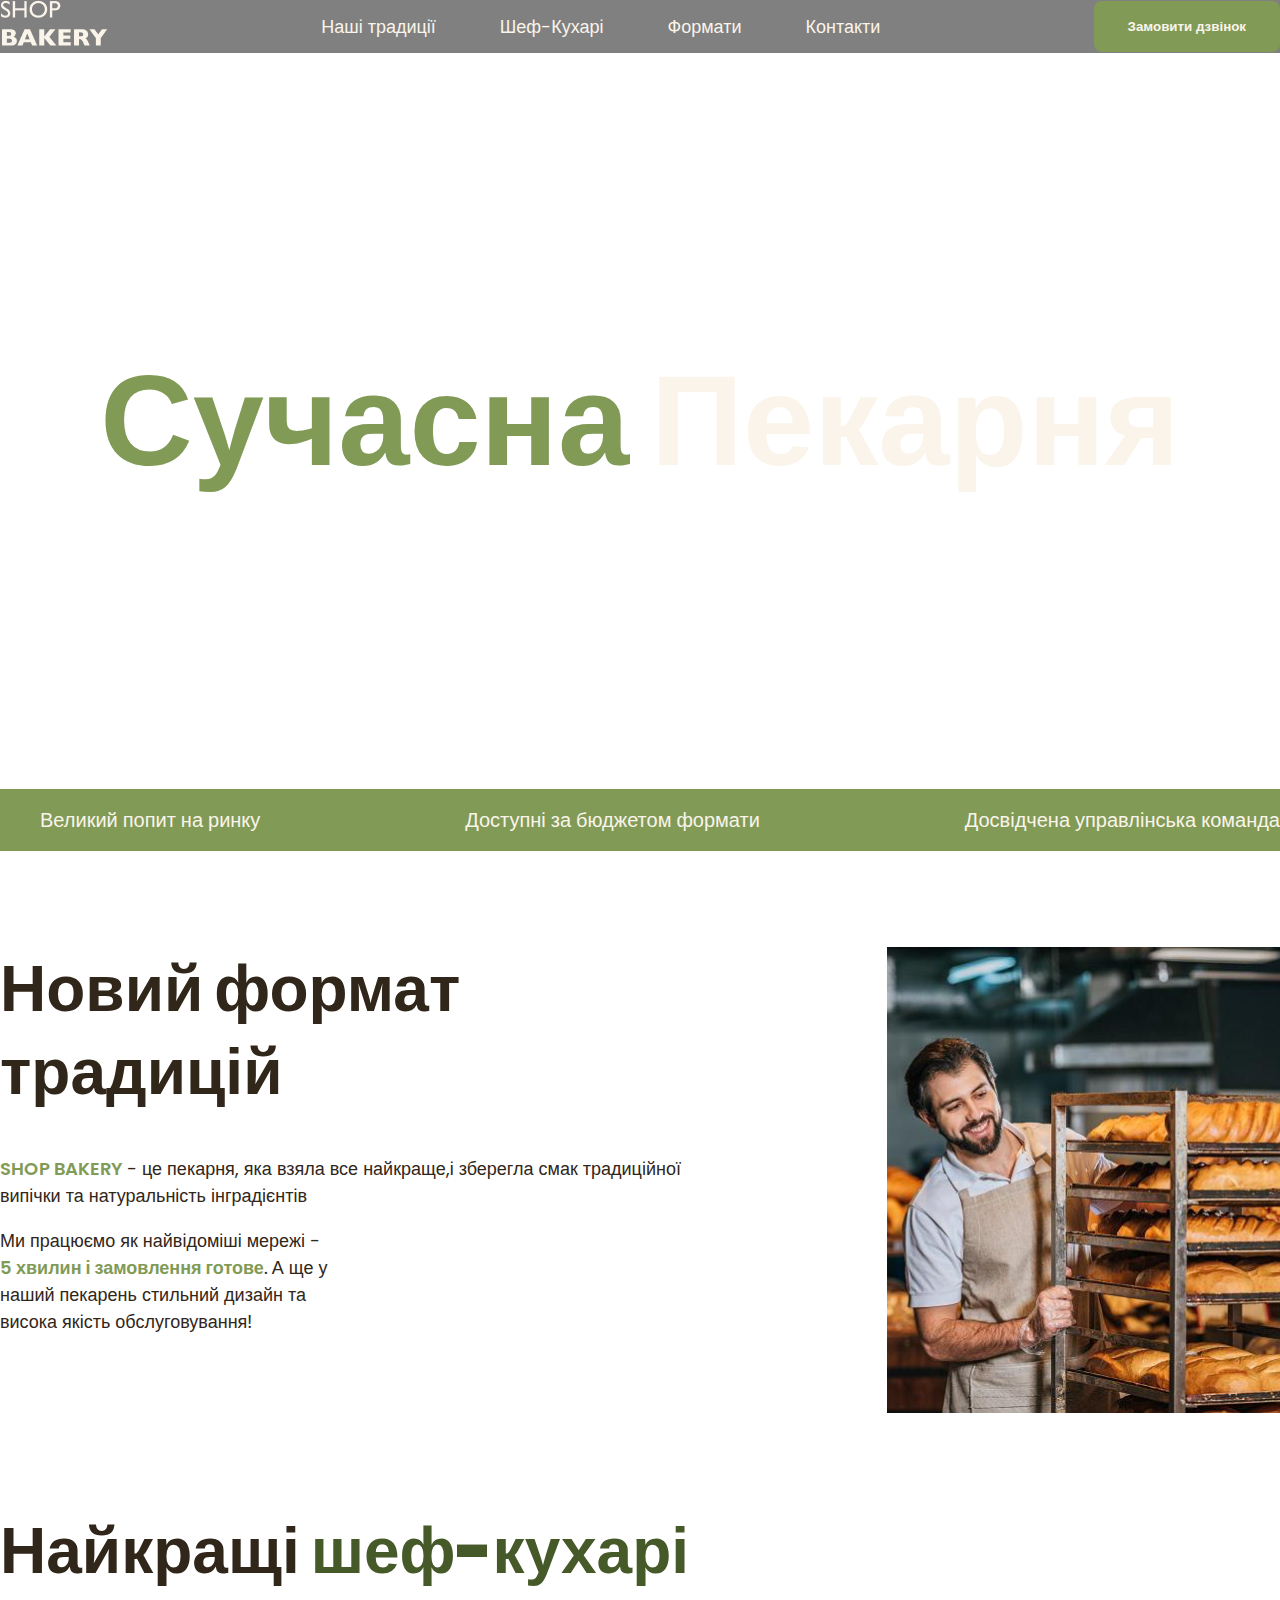
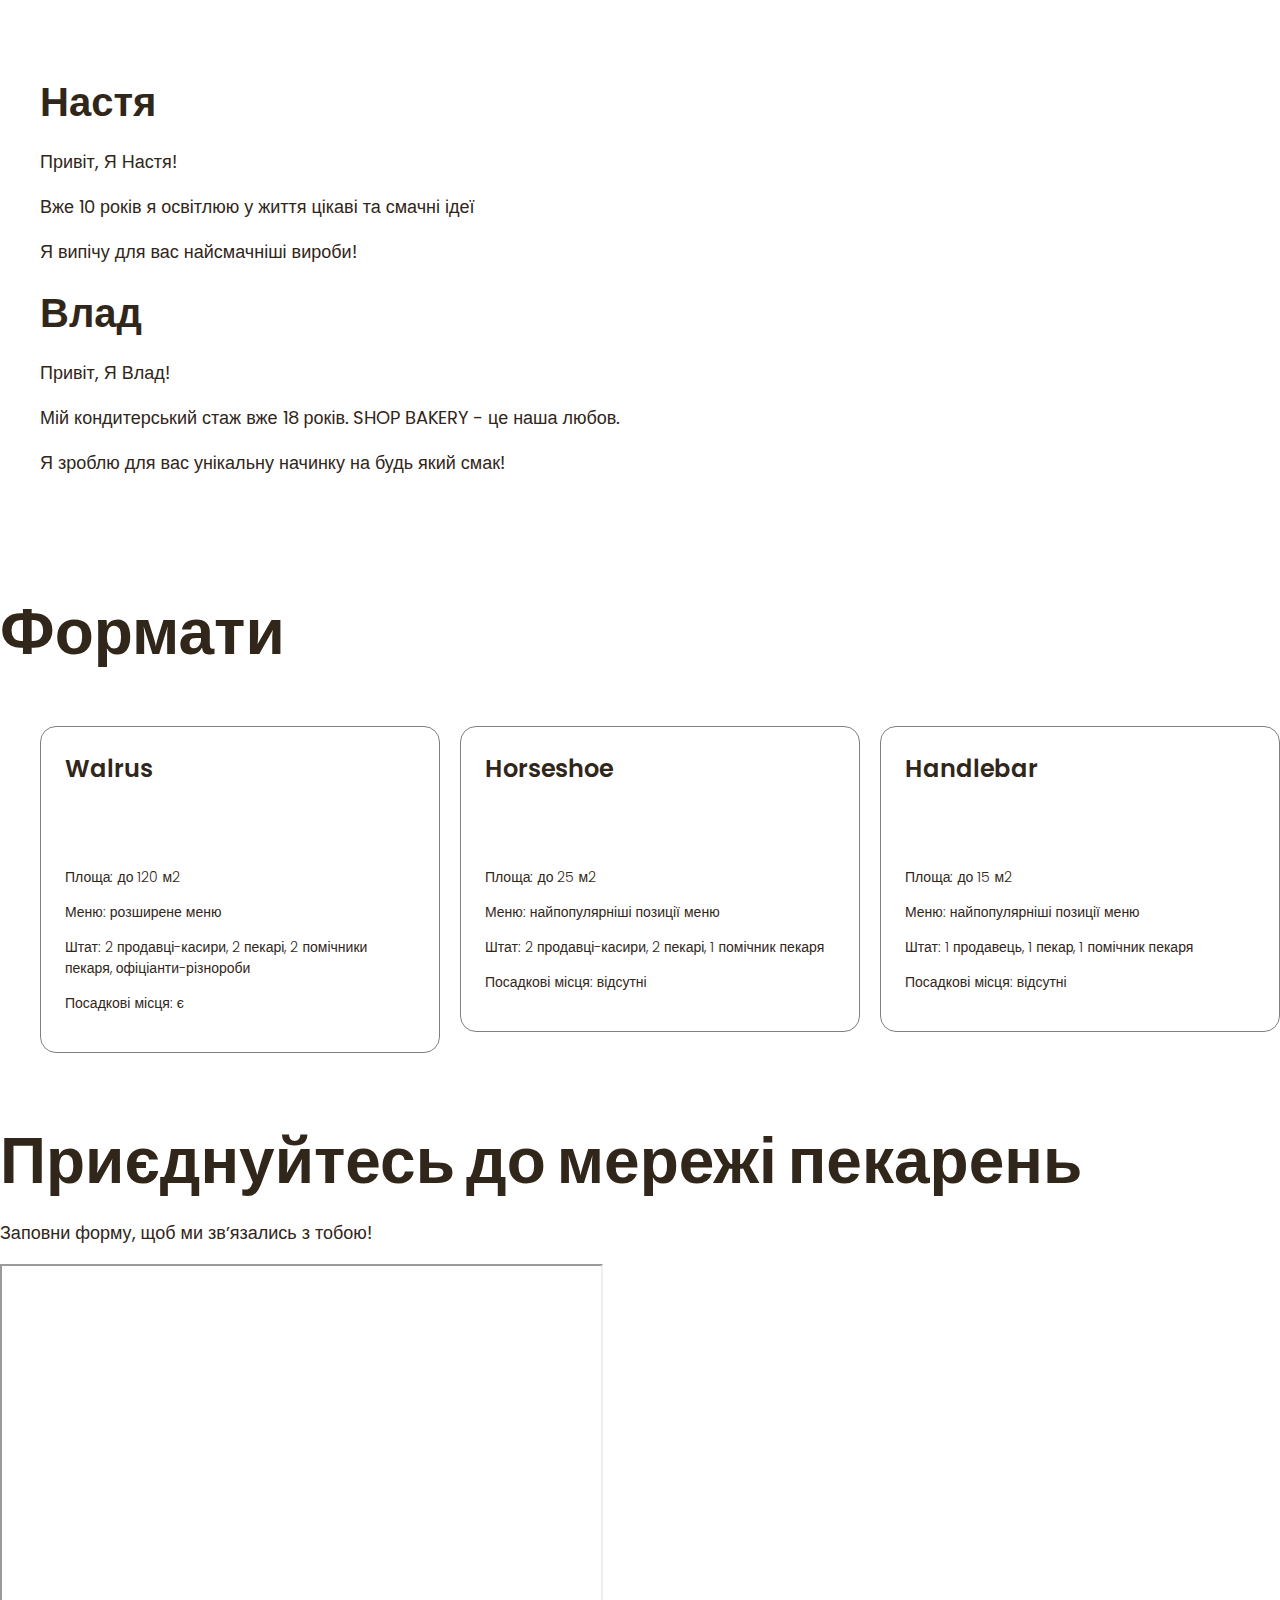
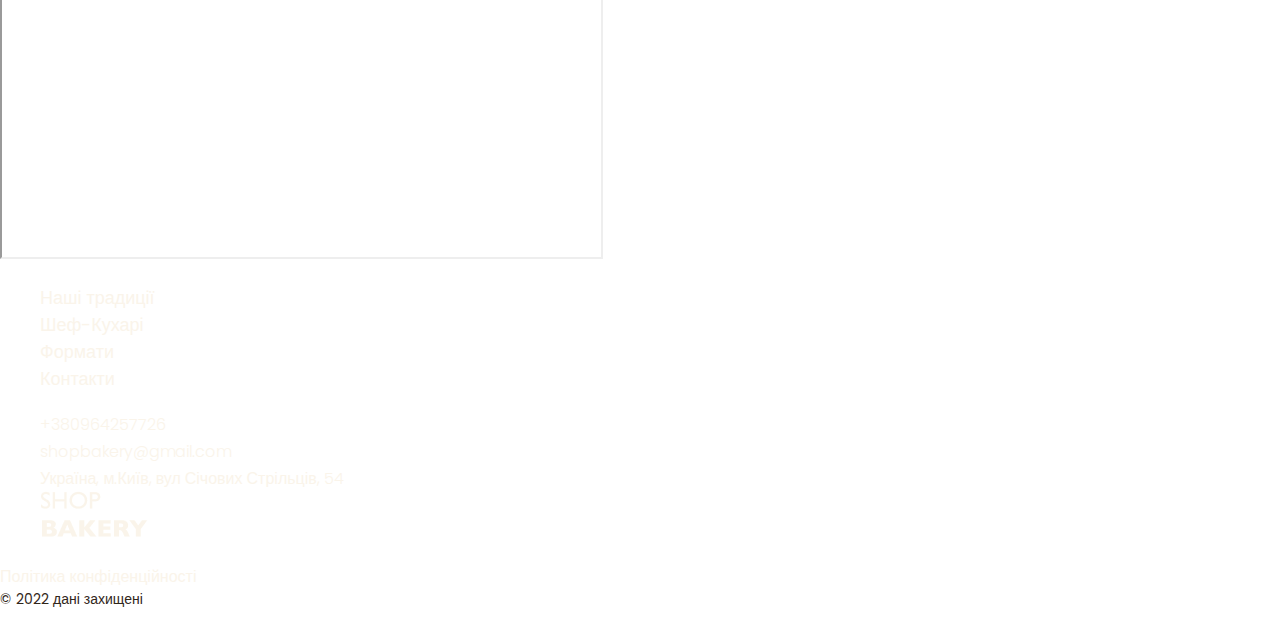
<file: genius/index.html>
<!DOCTYPE html>
<html lang="uk">
  <head>
    <meta charset="UTF-8" />
    <meta name="viewport" content="width=device-width, initial-scale=1.0" />
    <title>Сучасна Пекарня</title>
    <!-- fonts -->
    <!-- <link rel="preconnect" href="https://fonts.googleapis.com">
	<link rel="preconnect" href="https://fonts.gstatic.com" crossorigin>
	<link href="https://fonts.googleapis.com/css2?family=Poppins:wght@300;400;600;900&display=swap" rel="stylesheet"> -->
    <!-- styles -->
    <link rel="stylesheet" href="./css/style.css" />
  </head>
  <body>
    <header class="header">
      <div class="container">
        <div class="header-container">
          <nav class="header-nav">
            <a href="./index.html">
              <img src="./images/logo.png" alt="Логотип сучасної пекарні" />
            </a>
            <ul class="header-menu">
              <li>
                <a class="link" href="#traditions-section">Наші традиції</a>
              </li>
              <li><a class="link" href="#chef-section">Шеф-Кухарі</a></li>
              <li><a class="link" href="#format-section">Формати</a></li>
              <li><a class="link" href="#contacts-section">Контакти</a></li>
            </ul>
          </nav>
          <button type="button" class="button">Замовити дзвінок</button>
        </div>
      </div>
    </header>
    <main>
      <section class="hero-section">
        <div class="container">
          <h1 class="hero-title">
            <span class="accent">Сучасна</span> Пекарня
          </h1>
        </div>
      </section>
      <section class="advantages-section">
        <div class="container">
          <h2 class="hidden">Наші Переваги</h2>
          <ul class="advantages-list">
            <li class="advantages-item">Великий попит на ринку</li>
            <li class="advantages-item">Доступні за бюджетом формати</li>
            <li class="advantages-item">Досвідчена управлінська команда</li>
          </ul>
        </div>
      </section>
      <section class="traditions-section section" id="traditions-section">
        <div class="container">
          <div class="traditions-container">
            <div class="traditions-content">
              <h2 class="traditions-title section-title">
                Новий формат традицій
              </h2>
              <p class="traditions-text">
                <span class="brand uppercase">shop bakery</span> - це пекарня,
                яка взяла все найкраще,і зберегла смак традиційної випічки та
                натуральність інградієнтів
              </p>
              <p class="traditions-text limited">
                Ми працюємо як найвідоміші мережі -
                <span class="brand">5 хвилин і замовлення готове</span>. А ще у
                наший пекарень стильний дизайн та висока якість обслуговування!
              </p>
            </div>
            <img
              src="./images/bakerman.jpg"
              alt="Чоловік пекар дивиться на батони із посмішкою"
            />
          </div>
        </div>
      </section>
      <section class="section" id="chef-section">
        <div class="container">
          <h2 class="chefs-title section-title">
            Найкращі <span class="accent">шеф-кухарі</span>
          </h2>
          <ul>
            <li>
              <article>
                <h3 class="chef-title">Настя</h3>
                <p>Привіт, Я Настя!</p>
                <p>Вже 10 років я освітлюю у життя цікаві та смачні ідеї</p>
                <p>Я випічу для вас найсмачніші вироби!</p>
              </article>
            </li>
            <li>
              <article>
                <h3 class="chef-title">Влад</h3>
                <p>Привіт, Я Влад!</p>
                <p>
                  Мій кондитерський стаж вже 18 років. SHOP BAKERY - це наша
                  любов.
                </p>
                <p>Я зроблю для вас унікальну начинку на будь який смак!</p>
              </article>
            </li>
          </ul>
        </div>
      </section>
      <section class="section" id="format-section">
        <div class="container">
          <h2 class="formats-title section-title">Формати</h2>
          <ul class="formats-list">
            <li class="format-items">
              <article class="format-card">
                <h3 class="format-title" lang="en">Walrus</h3>
                <div class="format-text">
                  <p>Площа: до 120 м2</p>
                  <p>Меню: розширене меню</p>
                  <p>
                    Штат: 2 продавці-касири, 2 пекарі, 2 помічники пекаря,
                    офіціанти-різнороби
                  </p>
                  <p>Посадкові місця: є</p>
                </div>
              </article>
            </li>
            <li class="format-items">
              <article class="format-card">
                <h3 class="format-title" lang="en">Horseshoe</h3>
                <div class="format-text">
                  <p>Площа: до 25 м2</p>
                  <p>Меню: найпопулярніші позиції меню</p>
                  <p>Штат: 2 продавці-касири, 2 пекарі, 1 помічник пекаря</p>
                  <p>Посадкові місця: відсутні</p>
                </div>
              </article>
            </li>
            <li class="format-items">
              <article class="format-card">
                <h3 class="format-title" lang="en">Handlebar</h3>
                <div class="format-text">
                  <p>Площа: до 15 м2</p>
                  <p>Меню: найпопулярніші позиції меню</p>
                  <p>Штат: 1 продавець, 1 пекар, 1 помічник пекаря</p>
                  <p>Посадкові місця: відсутні</p>
                </div>
              </article>
            </li>
          </ul>
        </div>
      </section>
      <section id="contacts-section">
        <div class="container">
          <h2 class="contacts-title section-title">
            Приєднуйтесь до мережі пекарень
          </h2>
          <p>Заповни форму, щоб ми звʼязались з тобою!</p>
          <iframe
            src="https://www.google.com/maps/embed?pb=!1m18!1m12!1m3!1d2540.1640531314047!2d30.491233500000003!3d50.4566697!2m3!1f0!2f0!3f0!3m2!1i1024!2i768!4f13.1!3m3!1m2!1s0x40d4ce637bfe1717%3A0x5370c2254ad1b952!2z0YPQuy4g0KHQtdGH0LXQstGL0YUg0KHRgtGA0LXQu9GM0YbQvtCyLCA1NCwg0JrQuNC10LIsINCj0LrRgNCw0LjQvdCwLCAwMjAwMA!5e0!3m2!1sru!2sru!4v1700242922458!5m2!1sru!2sru"
            width="603"
            height="595"
            allowfullscreen=""
            loading="lazy"
            referrerpolicy="no-referrer-when-downgrade"
          >
          </iframe>
        </div>
      </section>
    </main>
    <footer>
      <div class="container">
        <nav>
          <a href="#">
            <!-- logo -->
          </a>
          <ul>
            <li><a class="link" href="#">Наші традиції</a></li>
            <li><a class="link" href="#">Шеф-Кухарі</a></li>
            <li><a class="link" href="#">Формати</a></li>
            <li><a class="link" href="#">Контакти</a></li>
          </ul>
        </nav>
        <address>
          <ul>
            <li>
              <a class="address-link" href="tel:+38096425772">+380964257726</a>
            </li>
            <li>
              <a class="address-link" href="mailto:shopbakery@gmail.com"
                >shopbakery@gmail.com</a
              >
            </li>
            <li>
              <a
                class="address-link"
                href="https://maps.app.goo.gl/KGZe3xbd6ZkTj54U8"
                target="_blank"
                >Україна, м.Київ, вул Січових Стрільців, 54</a
              >
            </li>
            <li>
              <a href="#">
                <img src="./images/logo.png" alt="Логотип сучасної пекарні" />
              </a>
            </li>
            <li>
              <a href="#">
                <!-- инста лого -->
              </a>
            </li>
          </ul>
          <a class="address-link" href="#" target="_blank"
            >Політика конфіденційності</a
          >
          <p class="address-copyright">&copy; 2022 дані захищені</p>
        </address>
      </div>
    </footer>
  </body>
</html>
</file>
<file: genius/css/style.css>
@font-face {
  font-display: swap;
  font-family: 'Poppins';
  font-style: normal;
  font-weight: 300;
  src: url('../fonts/poppins-v20-latin-300.woff2') format('woff2');
}

@font-face {
  font-display: swap;
  font-family: 'Poppins';
  font-style: normal;
  font-weight: 400;
  src: url('../fonts/poppins-v20-latin-regular.woff2') format('woff2');
}

@font-face {
  font-display: swap;
  font-family: 'Poppins';
  font-style: normal;
  font-weight: 600;
  src: url('../fonts/poppins-v20-latin-600.woff2') format('woff2');
}

@font-face {
  font-display: swap;
  font-family: 'Poppins';
  font-style: normal;
  font-weight: 900;
  src: url('../fonts/poppins-v20-latin-900.woff2') format('woff2');
}

:root {
  --color-brand-light: #819b57;
  --color-brand-dark: #465929;
  --color-primery-dark: #31261a;
  --color-primery-light: #faf4ea;
}

/* base */

* {
  box-sizing: border-box;
}

body {
  color: var(--color-primery-dark);
  font-family: 'Poppins', sans-serif;
  font-size: 18px;
  font-weight: 400;
  line-height: 1.5;
  margin: 0px;
}

h1,
h2,
h3,
h4,
h5,
h6,
p {
  margin-top: 0;
}

address {
  font-style: normal;
}

ul {
  list-style: none;
}

.hidden {
  position: absolute;
  left: -10000px;
  top: auto;
  width: 1px;
  height: 1px;
  overflow: hidden;
}

.section {
  padding: 48px 0;
}

.container {
  width: 100%;
  max-width: 1288px;
  margin: 0 auto;
}

/* button section */
.button {
  padding: 16px 32px;
  color: var(--color-primery-light);
  background-color: var(--color-brand-light);
  border: 2px solid var(--color-brand-light);
  border-radius: 8px;
  cursor: pointer;
  font-weight: 600;
}

.button:hover {
  color: var(--color-brand-dark);
  background-color: transparent;
}

/* link section */
.link {
  color: var(--color-primery-light);
  text-decoration: none;
}

.link:hover {
  color: var(--color-brand-light);
  text-decoration: underline;
}

/* Header */
.header {
  background-color: gray;
}

.header-container {
  display: flex;
  align-items: center;
  gap: 40px;
}

.header-nav {
  display: flex;
  align-items: center;
  flex-grow: 1;
  gap: 40px;
}

.header-menu {
  display: flex;
  margin: 0;
  padding: 0;
  gap: 64px;
  flex-grow: 1;
  justify-content: center;
}

/* hero section */
.hero-section {
  padding: 272px 0;
}

.hero-title {
  margin-bottom: 0;
  color: var(--color-primery-light);
  text-align: center;
  font-size: 128px;
  font-weight: 900;
}

.hero-title .accent {
  color: var(--color-brand-light);
}

/* advantage section */

.advantages-section {
  background-color: var(--color-brand-light);
  padding: 16px 0;
}

.advantages-list {
  display: flex;
  justify-content: space-between;
  gap: 40px;
  margin: 0;
}

.advantages-item {
  font-weight: 300;
  font-size: 20px;
  color: var(--color-primery-light);
}

.section-title {
  font-weight: 900;
  font-size: 64px;
  line-height: 1.3;
}

.section-title .accent {
  color: var(--color-brand-dark);
}

/* tradition text section */

.traditions-title {
  margin-bottom: 42px;
}

.traditions-section {
  padding-top: 96px;
}

.traditions-container {
  display: flex;
  justify-content: space-between;
  gap: 40px;
}

.traditions-content {
  max-width: 740px;
}

.traditions-text .brand {
  color: var(--color-brand-light);
  font-weight: 600;
}

.traditions-text .uppercase {
  text-transform: uppercase;
}

.limited {
  max-width: 330px;
}

/* Chefs section */

.chefs-title {
  margin-bottom: 80px;
}

.chef-title {
  margin-bottom: 16px;
  font-size: 40px;
  font-weight: 600;
}

/* format sections */
.formats-list {
  display: flex;
  gap: 20px;
}

.format-items {
  flex-basis: calc((100% - 40px) / 3);
  flex-wrap: wrap;
}

.format-card {
  border: 1px solid grey; /*****remove*****/
  border-radius: 16px;
  padding: 24px;
}

.format-title {
  font-size: 24px;
  font-weight: 600;
  margin-bottom: 80px;
}

.format-text {
  font-size: 14px;
  font-weight: 300;
}

/* contacts section */
.contacts-title {
  margin-bottom: 16px;
}

/* footer */
.address-link {
  font-size: 16px;
  font-weight: 300;
  color: var(--color-primery-light);
  text-decoration: none;
}

.address-link:hover {
  color: var(--color-brand-light);
  text-decoration: underline;
}

.address-copyright {
  font-size: 14px;
}
</file>
